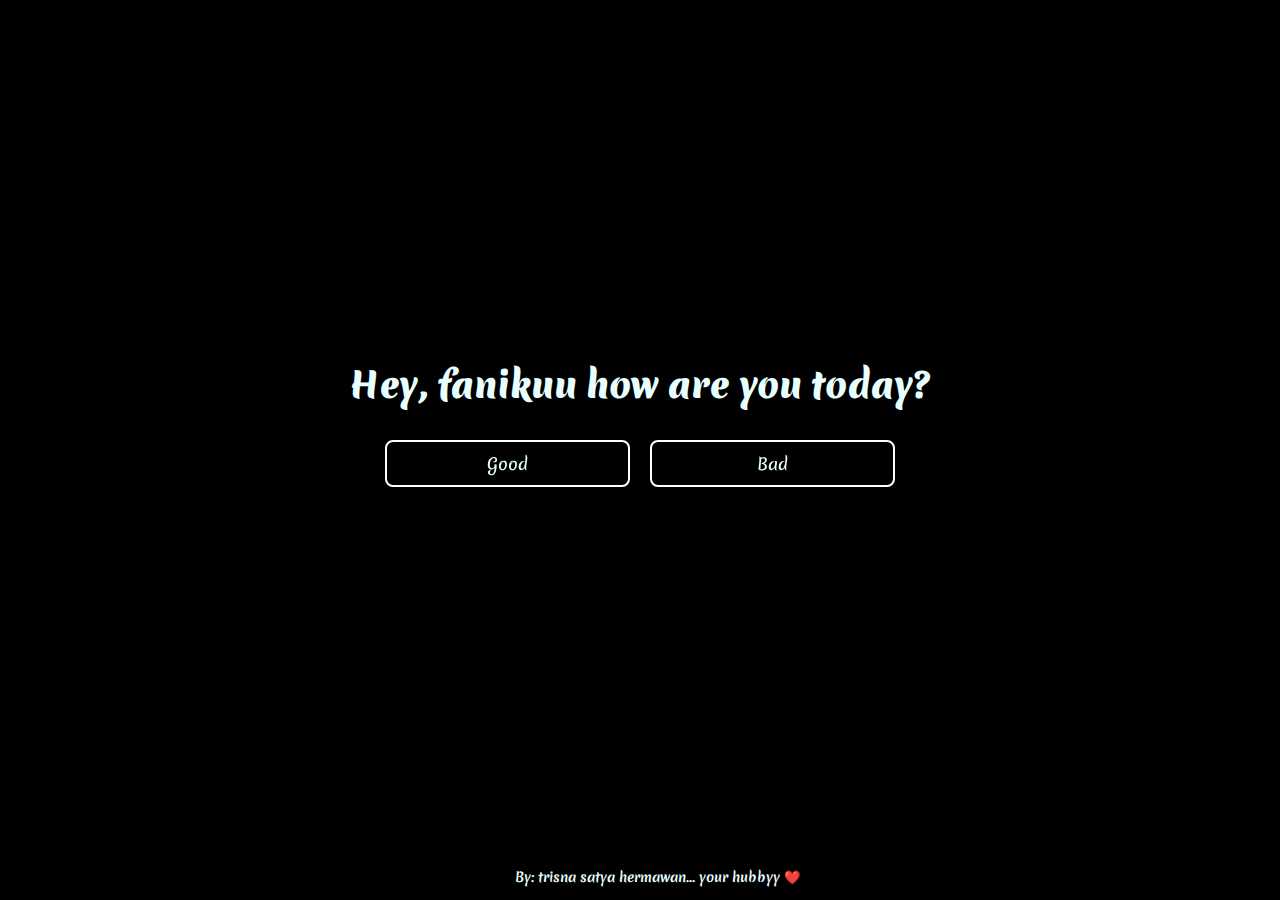
<file: index.html>
<!DOCTYPE html>
<html lang="en">

<head>
    <meta charset="UTF-8">
    <meta name="viewport" content="width=device-width, initial-scale=1.0">
    <title>Buat Fani  <3 </title>
    <link rel="stylesheet" href="styleGlobal.css">
    <link rel="preconnect" href="https://fonts.googleapis.com">
    <link rel="preconnect" href="https://fonts.gstatic.com" crossorigin>
    <link
        href="https://fonts.googleapis.com/css2?family=Merienda:wght@300;400;500;600;700;800;900&family=Poppins:wght@400;600;700;900&display=swap"
        rel="stylesheet">
</head>

<body>

    <div id="question-container">
        <p id="question">Hey, fanikuu how are you today?</p>
        <div class="col-button">
            <button class="button--wayra button" onclick="handleAnswer('good')">Good</button>
            <button class="button--wayra button" onclick="handleAnswer('bad')">Bad</button>
        </div>
    </div>

    <div class="footer">
        <h5>By: trisna satya hermawan... your hubbyy
             ❤️</h5>
    </div>


    <script>
        let currentQuestion = 1;

        function handleAnswer(answer) {
            const questionContainer = document.getElementById("question-container");

            switch (currentQuestion) {
                case 1:
                    if (answer === 'bad') {
                        questionContainer.innerHTML = `
                            <p id="question">Okay it’s fine, Hope your day will be fine!</p>
                        `;
                        break;
                    }
                    questionContainer.innerHTML = `
                        <p id="question">Tired day right?</p>
                        <div class="col-button">
                        <button class="button--wayra button" onclick="handleAnswer('tiredYea')">Yea</button>
                        <button class="button--wayra button" onclick="handleAnswer('tiredNope')">Nope</button>
                        </div>
                    `;
                    break;
                case 2:
                    questionContainer.innerHTML = `
                        <p id="question">But do you know something that makes you happy?</p>
                        <div class="col-button">
                        <button class="button--wayra button" onclick="handleAnswer('whatsIt')">What’s it?</button>
                        <button class="button--wayra button" onclick="handleAnswer('nope')">Nope</button>
                        </div>
                    `;
                    break;
                case 3:
                    questionContainer.innerHTML = `
                        <p id="question">Life is like a Flowers and do you know why?</p>
                        <div class="col-button">
                        <button class="button--wayra button" onclick="handleAnswer('why')">Why?</button>
                        <button class="button--wayra button" onclick="handleAnswer('nope')">Nope</button>
                        <div>
                    `;
                    break;
                case 4:
                    questionContainer.innerHTML = `
                        <p id="question">"Because it grows into something beautiful <br> So too do you become truly beautiful than the flowers it is."</p>
                        <button class="button--wayra button" onclick="handleAnswer('thanks')">Thanks!</button>
                    `;
                    break;
                case 5:
                    questionContainer.innerHTML = `
                        <p id="question">And you want to know how your flower looks? <br> It is so beauty like you ❤️</p>
                        <a href="flowers.html"> <button class="button--wayra button" onclick="handleAnswer('andYouWantTo')">Yes!</button> </a>
                    `;
                    break;
                default:
                    if (answer === 'tiredNope') {
                        questionContainer.innerHTML = `
                            <p id="question">Okay it’s fine, Hope your day will be fine!</p>
                        `;
                        break;
                    } else if (answer === 'tiredYea') {
                        currentQuestion = 1;
                    }
                    break;
            }

            currentQuestion++;
        }
    </script>



</body>

</html>
</file>
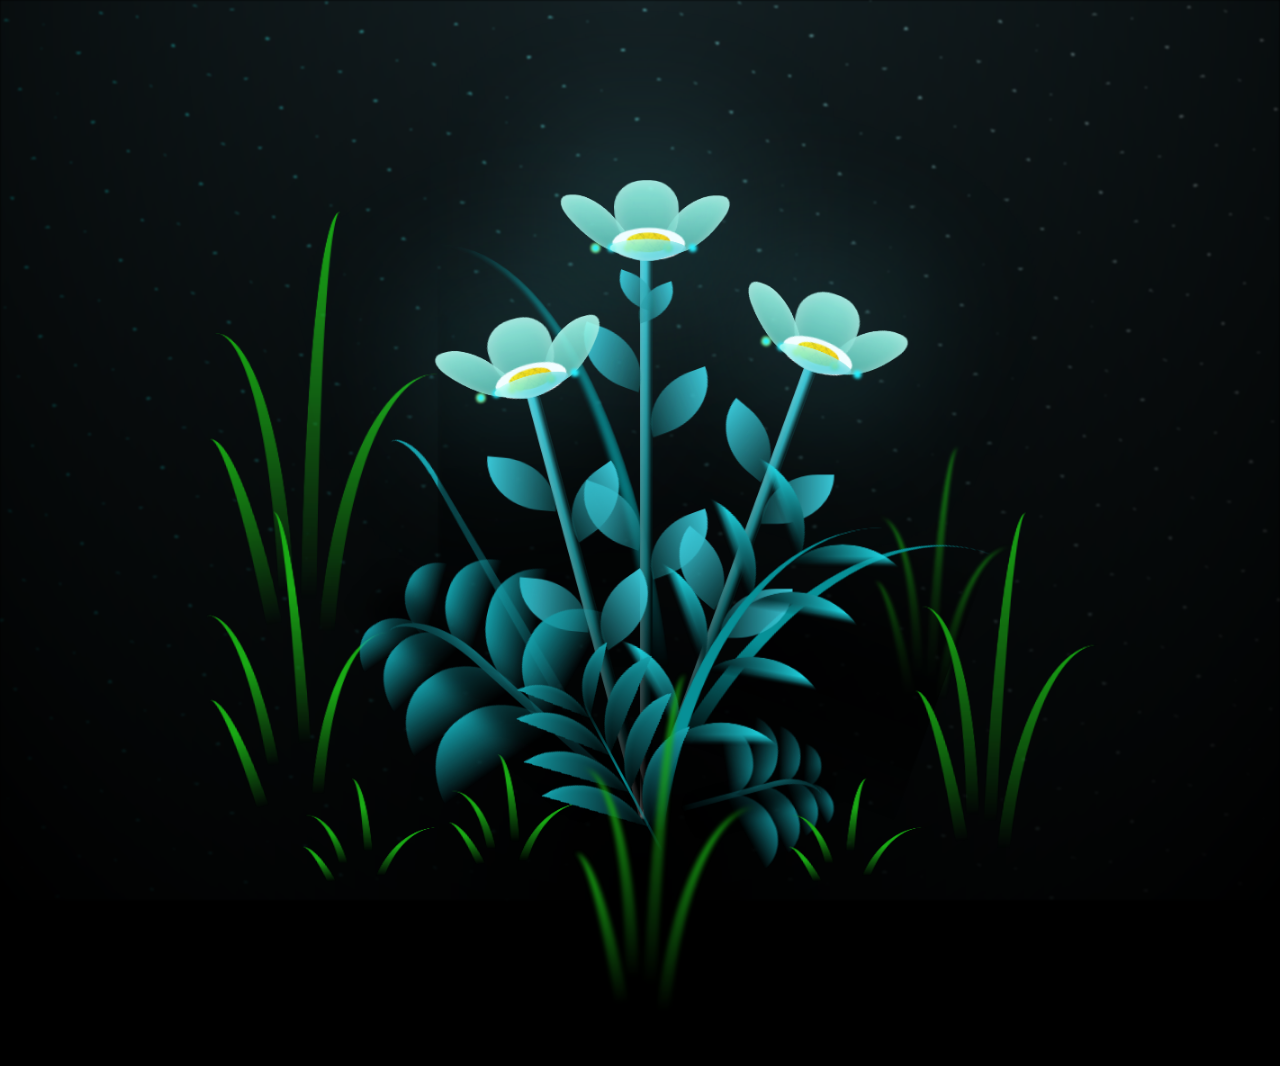
<file: flowers.html>
<html lang="en">

<head>
    <meta charset="UTF-8">
    <meta name="viewport" content="width=device-width, initial-scale=1.0">
    <title>Flowers for you babe!</title>
    <link rel="preconnect" href="https://fonts.googleapis.com">
    <link rel="preconnect" href="https://fonts.gstatic.com" crossorigin>
    <link
        href="https://fonts.googleapis.com/css2?family=Merienda:wght@300;400;500;600;700;800;900&family=Poppins:wght@400;600;700;900&display=swap"
        rel="stylesheet">
    <link rel="stylesheet" href="flowerstyle.css">
</head>

<body class="not-loaded">

    <div class="night"></div>

    <div class="flowers">
        <div class="flower flower--1">
            <div class="flower__leafs flower__leafs--1">
                <div class="flower__leaf flower__leaf--1"></div>
                <div class="flower__leaf flower__leaf--2"></div>
                <div class="flower__leaf flower__leaf--3"></div>
                <div class="flower__leaf flower__leaf--4"></div>
                <div class="flower__white-circle"></div>

                <div class="flower__light flower__light--1"></div>
                <div class="flower__light flower__light--2"></div>
                <div class="flower__light flower__light--3"></div>
                <div class="flower__light flower__light--4"></div>
                <div class="flower__light flower__light--5"></div>
                <div class="flower__light flower__light--6"></div>
                <div class="flower__light flower__light--7"></div>
                <div class="flower__light flower__light--8"></div>

            </div>
            <div class="flower__line">
                <div class="flower__line__leaf flower__line__leaf--1"></div>
                <div class="flower__line__leaf flower__line__leaf--2"></div>
                <div class="flower__line__leaf flower__line__leaf--3"></div>
                <div class="flower__line__leaf flower__line__leaf--4"></div>
                <div class="flower__line__leaf flower__line__leaf--5"></div>
                <div class="flower__line__leaf flower__line__leaf--6"></div>
            </div>
        </div>

        <div class="flower flower--2">
            <div class="flower__leafs flower__leafs--2">
                <div class="flower__leaf flower__leaf--1"></div>
                <div class="flower__leaf flower__leaf--2"></div>
                <div class="flower__leaf flower__leaf--3"></div>
                <div class="flower__leaf flower__leaf--4"></div>
                <div class="flower__white-circle"></div>

                <div class="flower__light flower__light--1"></div>
                <div class="flower__light flower__light--2"></div>
                <div class="flower__light flower__light--3"></div>
                <div class="flower__light flower__light--4"></div>
                <div class="flower__light flower__light--5"></div>
                <div class="flower__light flower__light--6"></div>
                <div class="flower__light flower__light--7"></div>
                <div class="flower__light flower__light--8"></div>

            </div>
            <div class="flower__line">
                <div class="flower__line__leaf flower__line__leaf--1"></div>
                <div class="flower__line__leaf flower__line__leaf--2"></div>
                <div class="flower__line__leaf flower__line__leaf--3"></div>
                <div class="flower__line__leaf flower__line__leaf--4"></div>
            </div>
        </div>

        <div class="flower flower--3">
            <div class="flower__leafs flower__leafs--3">
                <div class="flower__leaf flower__leaf--1"></div>
                <div class="flower__leaf flower__leaf--2"></div>
                <div class="flower__leaf flower__leaf--3"></div>
                <div class="flower__leaf flower__leaf--4"></div>
                <div class="flower__white-circle"></div>

                <div class="flower__light flower__light--1"></div>
                <div class="flower__light flower__light--2"></div>
                <div class="flower__light flower__light--3"></div>
                <div class="flower__light flower__light--4"></div>
                <div class="flower__light flower__light--5"></div>
                <div class="flower__light flower__light--6"></div>
                <div class="flower__light flower__light--7"></div>
                <div class="flower__light flower__light--8"></div>

            </div>
            <div class="flower__line">
                <div class="flower__line__leaf flower__line__leaf--1"></div>
                <div class="flower__line__leaf flower__line__leaf--2"></div>
                <div class="flower__line__leaf flower__line__leaf--3"></div>
                <div class="flower__line__leaf flower__line__leaf--4"></div>
            </div>
        </div>

        <div class="grow-ans" style="--d:1.2s">
            <div class="flower__g-long">
                <div class="flower__g-long__top"></div>
                <div class="flower__g-long__bottom"></div>
            </div>
        </div>

        <div class="growing-grass">
            <div class="flower__grass flower__grass--1">
                <div class="flower__grass--top"></div>
                <div class="flower__grass--bottom"></div>
                <div class="flower__grass__leaf flower__grass__leaf--1"></div>
                <div class="flower__grass__leaf flower__grass__leaf--2"></div>
                <div class="flower__grass__leaf flower__grass__leaf--3"></div>
                <div class="flower__grass__leaf flower__grass__leaf--4"></div>
                <div class="flower__grass__leaf flower__grass__leaf--5"></div>
                <div class="flower__grass__leaf flower__grass__leaf--6"></div>
                <div class="flower__grass__leaf flower__grass__leaf--7"></div>
                <div class="flower__grass__leaf flower__grass__leaf--8"></div>
                <div class="flower__grass__overlay"></div>
            </div>
        </div>

        <div class="growing-grass">
            <div class="flower__grass flower__grass--2">
                <div class="flower__grass--top"></div>
                <div class="flower__grass--bottom"></div>
                <div class="flower__grass__leaf flower__grass__leaf--1"></div>
                <div class="flower__grass__leaf flower__grass__leaf--2"></div>
                <div class="flower__grass__leaf flower__grass__leaf--3"></div>
                <div class="flower__grass__leaf flower__grass__leaf--4"></div>
                <div class="flower__grass__leaf flower__grass__leaf--5"></div>
                <div class="flower__grass__leaf flower__grass__leaf--6"></div>
                <div class="flower__grass__leaf flower__grass__leaf--7"></div>
                <div class="flower__grass__leaf flower__grass__leaf--8"></div>
                <div class="flower__grass__overlay"></div>
            </div>
        </div>

        <div class="grow-ans" style="--d:2.4s">
            <div class="flower__g-right flower__g-right--1">
                <div class="leaf"></div>
            </div>
        </div>

        <div class="grow-ans" style="--d:2.8s">
            <div class="flower__g-right flower__g-right--2">
                <div class="leaf"></div>
            </div>
        </div>

        <div class="grow-ans" style="--d:2.8s">
            <div class="flower__g-front">
                <div class="flower__g-front__leaf-wrapper flower__g-front__leaf-wrapper--1">
                    <div class="flower__g-front__leaf"></div>
                </div>
                <div class="flower__g-front__leaf-wrapper flower__g-front__leaf-wrapper--2">
                    <div class="flower__g-front__leaf"></div>
                </div>
                <div class="flower__g-front__leaf-wrapper flower__g-front__leaf-wrapper--3">
                    <div class="flower__g-front__leaf"></div>
                </div>
                <div class="flower__g-front__leaf-wrapper flower__g-front__leaf-wrapper--4">
                    <div class="flower__g-front__leaf"></div>
                </div>
                <div class="flower__g-front__leaf-wrapper flower__g-front__leaf-wrapper--5">
                    <div class="flower__g-front__leaf"></div>
                </div>
                <div class="flower__g-front__leaf-wrapper flower__g-front__leaf-wrapper--6">
                    <div class="flower__g-front__leaf"></div>
                </div>
                <div class="flower__g-front__leaf-wrapper flower__g-front__leaf-wrapper--7">
                    <div class="flower__g-front__leaf"></div>
                </div>
                <div class="flower__g-front__leaf-wrapper flower__g-front__leaf-wrapper--8">
                    <div class="flower__g-front__leaf"></div>
                </div>
                <div class="flower__g-front__line"></div>
            </div>
        </div>

        <div class="grow-ans" style="--d:3.2s">
            <div class="flower__g-fr">
                <div class="leaf"></div>
                <div class="flower__g-fr__leaf flower__g-fr__leaf--1"></div>
                <div class="flower__g-fr__leaf flower__g-fr__leaf--2"></div>
                <div class="flower__g-fr__leaf flower__g-fr__leaf--3"></div>
                <div class="flower__g-fr__leaf flower__g-fr__leaf--4"></div>
                <div class="flower__g-fr__leaf flower__g-fr__leaf--5"></div>
                <div class="flower__g-fr__leaf flower__g-fr__leaf--6"></div>
                <div class="flower__g-fr__leaf flower__g-fr__leaf--7"></div>
                <div class="flower__g-fr__leaf flower__g-fr__leaf--8"></div>
            </div>
        </div>

        <div class="long-g long-g--0">
            <div class="grow-ans" style="--d:3s">
                <div class="leaf leaf--0"></div>
            </div>
            <div class="grow-ans" style="--d:2.2s">
                <div class="leaf leaf--1"></div>
            </div>
            <div class="grow-ans" style="--d:3.4s">
                <div class="leaf leaf--2"></div>
            </div>
            <div class="grow-ans" style="--d:3.6s">
                <div class="leaf leaf--3"></div>
            </div>
        </div>

        <div class="long-g long-g--1">
            <div class="grow-ans" style="--d:3.6s">
                <div class="leaf leaf--0"></div>
            </div>
            <div class="grow-ans" style="--d:3.8s">
                <div class="leaf leaf--1"></div>
            </div>
            <div class="grow-ans" style="--d:4s">
                <div class="leaf leaf--2"></div>
            </div>
            <div class="grow-ans" style="--d:4.2s">
                <div class="leaf leaf--3"></div>
            </div>
        </div>

        <div class="long-g long-g--2">
            <div class="grow-ans" style="--d:4s">
                <div class="leaf leaf--0"></div>
            </div>
            <div class="grow-ans" style="--d:4.2s">
                <div class="leaf leaf--1"></div>
            </div>
            <div class="grow-ans" style="--d:4.4s">
                <div class="leaf leaf--2"></div>
            </div>
            <div class="grow-ans" style="--d:4.6s">
                <div class="leaf leaf--3"></div>
            </div>
        </div>

        <div class="long-g long-g--3">
            <div class="grow-ans" style="--d:4s">
                <div class="leaf leaf--0"></div>
            </div>
            <div class="grow-ans" style="--d:4.2s">
                <div class="leaf leaf--1"></div>
            </div>
            <div class="grow-ans" style="--d:3s">
                <div class="leaf leaf--2"></div>
            </div>
            <div class="grow-ans" style="--d:3.6s">
                <div class="leaf leaf--3"></div>
            </div>
        </div>

        <div class="long-g long-g--4">
            <div class="grow-ans" style="--d:4s">
                <div class="leaf leaf--0"></div>
            </div>
            <div class="grow-ans" style="--d:4.2s">
                <div class="leaf leaf--1"></div>
            </div>
            <div class="grow-ans" style="--d:3s">
                <div class="leaf leaf--2"></div>
            </div>
            <div class="grow-ans" style="--d:3.6s">
                <div class="leaf leaf--3"></div>
            </div>
        </div>

        <div class="long-g long-g--5">
            <div class="grow-ans" style="--d:4s">
                <div class="leaf leaf--0"></div>
            </div>
            <div class="grow-ans" style="--d:4.2s">
                <div class="leaf leaf--1"></div>
            </div>
            <div class="grow-ans" style="--d:3s">
                <div class="leaf leaf--2"></div>
            </div>
            <div class="grow-ans" style="--d:3.6s">
                <div class="leaf leaf--3"></div>
            </div>
        </div>

        <div class="long-g long-g--6">
            <div class="grow-ans" style="--d:4.2s">
                <div class="leaf leaf--0"></div>
            </div>
            <div class="grow-ans" style="--d:4.4s">
                <div class="leaf leaf--1"></div>
            </div>
            <div class="grow-ans" style="--d:4.6s">
                <div class="leaf leaf--2"></div>
            </div>
            <div class="grow-ans" style="--d:4.8s">
                <div class="leaf leaf--3"></div>
            </div>
        </div>

        <div class="long-g long-g--7">
            <div class="grow-ans" style="--d:3s">
                <div class="leaf leaf--0"></div>
            </div>
            <div class="grow-ans" style="--d:3.2s">
                <div class="leaf leaf--1"></div>
            </div>
            <div class="grow-ans" style="--d:3.5s">
                <div class="leaf leaf--2"></div>
            </div>
            <div class="grow-ans" style="--d:3.6s">
                <div class="leaf leaf--3"></div>
            </div>
        </div>
    </div>

<!--     <div class="handwriting-text">I hope you like it babe ❤️</div> -->



    <script>
        onload = () => {
            const c = setTimeout(() => {
                document.body.classList.remove("not-loaded");
                clearTimeout(c);
            }, 1000);
        };
    </script>

</body>

</html>
</file>
<file: styleGlobal.css>
body {
    font-family: 'Merienda', sans-serif !important;
    background-color: #f8f8f8;
    text-align: center;
    background-color: #000000;
    height: 85vh;
    overflow: hidden;
}

a {
    text-decoration: none; 
    color: inherit; 
    cursor: pointer; 
}

#question-container {
    padding: 20px;
    width: 60%;
    margin: auto;
    border-radius: 10px;
    color: #E8FFFF;
    height: 100%;
    display: flex;
    align-items: center;
    justify-content: center;
    flex-direction: column;
}

#question {
    font-size: 35px;
    font-weight: 900;
    margin-bottom: 20px;
}

button {
    margin: 10px;
    padding: 10px 20px;
    font-size: 16px;
    cursor: pointer;
    border: none;
    border-radius: 5px;
    background-color: #A6F6F1;
    color: black;
    font-family: 'Merienda', sans-serif !important;
    font-weight: 500;
}

@media screen and (max-width: 999px) {

.col-button {
    display: flex;
    justify-content: center;
}

}

.button {
	float: left;
	min-width: 150px;
	max-width: 250px;
	display: block;
	/* margin: 1em;
	padding: 1em 2em; */
	border: none;
	background: none;
	color: inherit;
	/* vertical-align: middle; */
	position: relative;
	z-index: 1;
	-webkit-backface-visibility: hidden;
	-moz-osx-font-smoothing: grayscale;
}
.button:focus {
	outline: none;
}

.button--wayra {
    border-radius: 8px 8px 8px 8px;
    -webkit-border-radius: 8px 8px 8px 8px;
    -moz-border-radius: 8px 8px 8px 8px;
    border: 2px solid #ffffff;
	overflow: hidden;
	width: 245px;
	-webkit-transition: border-color 0.3s, color 0.3s;
	transition: border-color 0.3s, color 0.3s;
	-webkit-transition-timing-function: cubic-bezier(0.2, 1, 0.3, 1);
	transition-timing-function: cubic-bezier(0.2, 1, 0.3, 1);
}
.button--wayra::before {
	content: '';
	position: absolute;
	top: 0;
	left: 0;
	width: 150%;
	height: 100%;
	background: #37474f;
	z-index: -1;
	-webkit-transform: rotate3d(0, 0, 1, -45deg) translate3d(0, -3em, 0);
	transform: rotate3d(0, 0, 1, -45deg) translate3d(0, -3em, 0);
	-webkit-transform-origin: 0% 100%;
	transform-origin: 0% 100%;
	-webkit-transition: -webkit-transform 0.3s, opacity 0.3s, background-color 0.3s;
	transition: transform 0.3s, opacity 0.3s, background-color 0.3s;
}
.button--wayra:hover {
	color: #000000;
	border-color: #A6F6F1;
}
.button--wayra.button--inverted:hover {
	color: #A6F6F1;
	border-color: #fff;
}
.button--wayra:hover::before {
	opacity: 1;
	background-color: #A6F6F1;
	-webkit-transform: rotate3d(0, 0, 1, 0deg);
	transform: rotate3d(0, 0, 1, 0deg);
	-webkit-transition-timing-function: cubic-bezier(0.2, 1, 0.3, 1);
	transition-timing-function: cubic-bezier(0.2, 1, 0.3, 1);
}
.button--wayra.button--inverted:hover::before {
	background-color: #fff;
}

.footer {
    width: 100%;
    position: absolute;
    bottom: 0;
    margin: auto;
    padding: 10px;

}

.footer h5 {
    color: #E8FFFF;
    margin: 0px;
    padding: 3px;
}
</file>
<file: flowerstyle.css>
*, *::after, *::before {
    padding: 0;
    margin: 0;
    box-sizing: border-box;
}
:root {
    --dark-color: #000;
}
body {
    display: flex;
    align-items: flex-end;
    justify-content: center;
    min-height: 100vh;
    background-color: var(--dark-color);
    overflow: hidden;
    perspective: 1000px;
}
.night {
    position: fixed;
    left: 50%;
    top: 0;
    transform: translateX(-50%);
    width: 100%;
    height: 100%;
    filter: blur(0.1vmin);
    background-image: radial-gradient(ellipse at top, transparent 0%, var(--dark-color)), radial-gradient(ellipse at bottom, var(--dark-color), rgba(145, 233, 255, 0.2)), repeating-linear-gradient(220deg, #000 0px, #000 19px, transparent 19px, transparent 22px), repeating-linear-gradient(189deg, #000 0px, #000 19px, transparent 19px, transparent 22px), repeating-linear-gradient(148deg, #000 0px, #000 19px, transparent 19px, transparent 22px), linear-gradient(90deg, #00fffa, #f0f0f0);
}
.flowers {
    position: relative;
    transform: scale(0.9);
}
.flower {
    position: absolute;
    bottom: 10vmin;
    transform-origin: bottom center;
    z-index: 10;
    --fl-speed: 0.8s;
}
.flower--1 {
    animation: moving-flower-1 4s linear infinite;
}
.flower--1 .flower__line {
    height: 70vmin;
    animation-delay: 0.3s;
}
.flower--1 .flower__line__leaf--1 {
    animation: blooming-leaf-right var(--fl-speed) 1.6s backwards;
}
.flower--1 .flower__line__leaf--2 {
    animation: blooming-leaf-right var(--fl-speed) 1.4s backwards;
}
.flower--1 .flower__line__leaf--3 {
    animation: blooming-leaf-left var(--fl-speed) 1.2s backwards;
}
.flower--1 .flower__line__leaf--4 {
    animation: blooming-leaf-left var(--fl-speed) 1s backwards;
}
.flower--1 .flower__line__leaf--5 {
    animation: blooming-leaf-right var(--fl-speed) 1.8s backwards;
}
.flower--1 .flower__line__leaf--6 {
    animation: blooming-leaf-left var(--fl-speed) 2s backwards;
}
.flower--2 {
    left: 50%;
    transform: rotate(20deg);
    animation: moving-flower-2 4s linear infinite;
}
.flower--2 .flower__line {
    height: 60vmin;
    animation-delay: 0.6s;
}
.flower--2 .flower__line__leaf--1 {
    animation: blooming-leaf-right var(--fl-speed) 1.9s backwards;
}
.flower--2 .flower__line__leaf--2 {
    animation: blooming-leaf-right var(--fl-speed) 1.7s backwards;
}
.flower--2 .flower__line__leaf--3 {
    animation: blooming-leaf-left var(--fl-speed) 1.5s backwards;
}
.flower--2 .flower__line__leaf--4 {
    animation: blooming-leaf-left var(--fl-speed) 1.3s backwards;
}
.flower--3 {
    left: 50%;
    transform: rotate(-15deg);
    animation: moving-flower-3 4s linear infinite;
}
.flower--3 .flower__line {
    animation-delay: 0.9s;
}
.flower--3 .flower__line__leaf--1 {
    animation: blooming-leaf-right var(--fl-speed) 2.5s backwards;
}
.flower--3 .flower__line__leaf--2 {
    animation: blooming-leaf-right var(--fl-speed) 2.3s backwards;
}
.flower--3 .flower__line__leaf--3 {
    animation: blooming-leaf-left var(--fl-speed) 2.1s backwards;
}
.flower--3 .flower__line__leaf--4 {
    animation: blooming-leaf-left var(--fl-speed) 1.9s backwards;
}
.flower__leafs {
    position: relative;
    animation: blooming-flower 2s backwards;
}
.flower__leafs--1 {
    animation-delay: 1.1s;
}
.flower__leafs--2 {
    animation-delay: 1.4s;
}
.flower__leafs--3 {
    animation-delay: 1.7s;
}
.flower__leafs::after {
    content: "";
    position: absolute;
    left: 0;
    top: 0;
    transform: translate(-50%, -100%);
    width: 8vmin;
    height: 8vmin;
    background-color: #6bf0ff;
    filter: blur(10vmin);
}
.flower__leaf {
    position: absolute;
    bottom: 0;
    left: 50%;
    width: 8vmin;
    height: 11vmin;
    border-radius: 51% 49% 47% 53% / 44% 45% 55% 69%;
    background-color: #a7ffee;
    background-image: linear-gradient(to top, #54b8aa, #a7ffee);
    transform-origin: bottom center;
    opacity: 0.9;
    box-shadow: inset 0 0 2vmin rgba(255, 255, 255, 0.5);
}
.flower__leaf--1 {
    transform: translate(-10%, 1%) rotateY(40deg) rotateX(-50deg);
}
.flower__leaf--2 {
    transform: translate(-50%, -4%) rotateX(40deg);
}
.flower__leaf--3 {
    transform: translate(-90%, 0%) rotateY(45deg) rotateX(50deg);
}
.flower__leaf--4 {
    width: 8vmin;
    height: 8vmin;
    transform-origin: bottom left;
    border-radius: 4vmin 10vmin 4vmin 4vmin;
    transform: translate(0%, 18%) rotateX(70deg) rotate(-43deg);
    background-image: linear-gradient(to top, #39c6d6, #a7ffee);
    z-index: 1;
    opacity: 0.8;
}
.flower__white-circle {
    position: absolute;
    left: -3.5vmin;
    top: -3vmin;
    width: 9vmin;
    height: 4vmin;
    border-radius: 50%;
    background-color: #fff;
}
.flower__white-circle::after {
    content: "";
    position: absolute;
    left: 50%;
    top: 45%;
    transform: translate(-50%, -50%);
    width: 60%;
    height: 60%;
    border-radius: inherit;
    background-image: repeating-linear-gradient(135deg, rgba(0, 0, 0, 0.03) 0px, rgba(0, 0, 0, 0.03) 1px, transparent 1px, transparent 12px), repeating-linear-gradient(45deg, rgba(0, 0, 0, 0.03) 0px, rgba(0, 0, 0, 0.03) 1px, transparent 1px, transparent 12px), repeating-linear-gradient(67.5deg, rgba(0, 0, 0, 0.03) 0px, rgba(0, 0, 0, 0.03) 1px, transparent 1px, transparent 12px), repeating-linear-gradient(135deg, rgba(0, 0, 0, 0.03) 0px, rgba(0, 0, 0, 0.03) 1px, transparent 1px, transparent 12px), repeating-linear-gradient(45deg, rgba(0, 0, 0, 0.03) 0px, rgba(0, 0, 0, 0.03) 1px, transparent 1px, transparent 12px), repeating-linear-gradient(112.5deg, rgba(0, 0, 0, 0.03) 0px, rgba(0, 0, 0, 0.03) 1px, transparent 1px, transparent 12px), repeating-linear-gradient(112.5deg, rgba(0, 0, 0, 0.03) 0px, rgba(0, 0, 0, 0.03) 1px, transparent 1px, transparent 12px), repeating-linear-gradient(45deg, rgba(0, 0, 0, 0.03) 0px, rgba(0, 0, 0, 0.03) 1px, transparent 1px, transparent 12px), repeating-linear-gradient(22.5deg, rgba(0, 0, 0, 0.03) 0px, rgba(0, 0, 0, 0.03) 1px, transparent 1px, transparent 12px), repeating-linear-gradient(45deg, rgba(0, 0, 0, 0.03) 0px, rgba(0, 0, 0, 0.03) 1px, transparent 1px, transparent 12px), repeating-linear-gradient(22.5deg, rgba(0, 0, 0, 0.03) 0px, rgba(0, 0, 0, 0.03) 1px, transparent 1px, transparent 12px), repeating-linear-gradient(135deg, rgba(0, 0, 0, 0.03) 0px, rgba(0, 0, 0, 0.03) 1px, transparent 1px, transparent 12px), repeating-linear-gradient(157.5deg, rgba(0, 0, 0, 0.03) 0px, rgba(0, 0, 0, 0.03) 1px, transparent 1px, transparent 12px), repeating-linear-gradient(67.5deg, rgba(0, 0, 0, 0.03) 0px, rgba(0, 0, 0, 0.03) 1px, transparent 1px, transparent 12px), repeating-linear-gradient(67.5deg, rgba(0, 0, 0, 0.03) 0px, rgba(0, 0, 0, 0.03) 1px, transparent 1px, transparent 12px), linear-gradient(90deg, #ffeb12, #ffce00);
}
.flower__line {
    height: 55vmin;
    width: 1.5vmin;
    background-image: linear-gradient(to left, #000, transparent, rgba(255, 255, 255, 0.2)), linear-gradient(to top, transparent 10%, #14757a, #39c6d6);
    box-shadow: inset 0 0 2px rgba(0, 0, 0, 0.5);
    animation: grow-flower-tree 4s backwards;
}
.flower__line__leaf {
    --w: 7vmin;
    --h: calc(var(--w) + 2vmin);
    position: absolute;
    top: 20%;
    left: 90%;
    width: var(--w);
    height: var(--h);
    border-top-right-radius: var(--h);
    border-bottom-left-radius: var(--h);
    background-image: linear-gradient(to top, rgba(20, 117, 122, 0.4), #39c6d6);
}
.flower__line__leaf--1 {
    transform: rotate(70deg) rotateY(30deg);
}
.flower__line__leaf--2 {
    top: 45%;
    transform: rotate(70deg) rotateY(30deg);
}
.flower__line__leaf--3, .flower__line__leaf--4, .flower__line__leaf--6 {
    border-top-right-radius: 0;
    border-bottom-left-radius: 0;
    border-top-left-radius: var(--h);
    border-bottom-right-radius: var(--h);
    left: -460%;
    top: 12%;
    transform: rotate(-70deg) rotateY(30deg);
}
.flower__line__leaf--4 {
    top: 40%;
}
.flower__line__leaf--5 {
    top: 0;
    transform-origin: left;
    transform: rotate(70deg) rotateY(30deg) scale(0.6);
}
.flower__line__leaf--6 {
    top: -2%;
    left: -450%;
    transform-origin: right;
    transform: rotate(-70deg) rotateY(30deg) scale(0.6);
}
.flower__light {
    position: absolute;
    bottom: 0vmin;
    width: 1vmin;
    height: 1vmin;
    background-color: #fffb00;
    border-radius: 50%;
    filter: blur(0.2vmin);
    animation: light-ans 4s linear infinite backwards;
}
.flower__light:nth-child(odd) {
    background-color: #23f0ff;
}
.flower__light--1 {
    left: -2vmin;
    animation-delay: 1s;
}
.flower__light--2 {
    left: 3vmin;
    animation-delay: 0.5s;
}
.flower__light--3 {
    left: -6vmin;
    animation-delay: 0.3s;
}
.flower__light--4 {
    left: 6vmin;
    animation-delay: 0.9s;
}
.flower__light--5 {
    left: -1vmin;
    animation-delay: 1.5s;
}
.flower__light--6 {
    left: -4vmin;
    animation-delay: 3s;
}
.flower__light--7 {
    left: 3vmin;
    animation-delay: 2s;
}
.flower__light--8 {
    left: -6vmin;
    animation-delay: 3.5s;
}
.flower__grass {
    --c: #159faa;
    --line-w: 1.5vmin;
    position: absolute;
    bottom: 12vmin;
    left: -7vmin;
    display: flex;
    flex-direction: column;
    align-items: flex-end;
    z-index: 20;
    transform-origin: bottom center;
    transform: rotate(-48deg) rotateY(40deg);
}
.flower__grass--1 {
    animation: moving-grass 2s linear infinite;
}
.flower__grass--2 {
    left: 2vmin;
    bottom: 10vmin;
    transform: scale(0.5) rotate(75deg) rotateX(10deg) rotateY(-200deg);
    opacity: 0.8;
    z-index: 0;
    animation: moving-grass--2 1.5s linear infinite;
}
.flower__grass--top {
    width: 7vmin;
    height: 10vmin;
    border-top-right-radius: 100%;
    border-right: var(--line-w) solid var(--c);
    transform-origin: bottom center;
    transform: rotate(-2deg);
}
.flower__grass--bottom {
    margin-top: -2px;
    width: var(--line-w);
    height: 25vmin;
    background-image: linear-gradient(to top, transparent, var(--c));
}
.flower__grass__leaf {
    --size: 10vmin;
    position: absolute;
    width: calc(var(--size) * 2.1);
    height: var(--size);
    border-top-left-radius: var(--size);
    border-top-right-radius: var(--size);
    background-image: linear-gradient(to top, transparent, transparent 30%, var(--c));
    z-index: 100;
}
.flower__grass__leaf--1 {
    top: -6%;
    left: 30%;
    --size: 6vmin;
    transform: rotate(-20deg);
    animation: growing-grass-ans--1 2s 2.6s backwards;
}
@keyframes growing-grass-ans--1 {
    0% {
        transform-origin: bottom left;
        transform: rotate(-20deg) scale(0);
}
}
.flower__grass__leaf--2 {
    top: -5%;
    left: -110%;
    --size: 6vmin;
    transform: rotate(10deg);
    animation: growing-grass-ans--2 2s 2.4s linear backwards;
}
@keyframes growing-grass-ans--2 {
    0% {
        transform-origin: bottom right;
        transform: rotate(10deg) scale(0);
}
}
.flower__grass__leaf--3 {
    top: 5%;
    left: 60%;
    --size: 8vmin;
    transform: rotate(-18deg) rotateX(-20deg);
    animation: growing-grass-ans--3 2s 2.2s linear backwards;
}
@keyframes growing-grass-ans--3 {
    0% {
        transform-origin: bottom left;
        transform: rotate(-18deg) rotateX(-20deg) scale(0);
}
}
.flower__grass__leaf--4 {
    top: 6%;
    left: -135%;
    --size: 8vmin;
    transform: rotate(2deg);
    animation: growing-grass-ans--4 2s 2s linear backwards;
}
@keyframes growing-grass-ans--4 {
    0% {
        transform-origin: bottom right;
        transform: rotate(2deg) scale(0);
}
}
.flower__grass__leaf--5 {
    top: 20%;
    left: 60%;
    --size: 10vmin;
    transform: rotate(-24deg) rotateX(-20deg);
    animation: growing-grass-ans--5 2s 1.8s linear backwards;
}
@keyframes growing-grass-ans--5 {
    0% {
        transform-origin: bottom left;
        transform: rotate(-24deg) rotateX(-20deg) scale(0);
}
}
.flower__grass__leaf--6 {
    top: 22%;
    left: -180%;
    --size: 10vmin;
    transform: rotate(10deg);
    animation: growing-grass-ans--6 2s 1.6s linear backwards;
}
@keyframes growing-grass-ans--6 {
    0% {
        transform-origin: bottom right;
        transform: rotate(10deg) scale(0);
}
}
.flower__grass__leaf--7 {
    top: 39%;
    left: 70%;
    --size: 10vmin;
    transform: rotate(-10deg);
    animation: growing-grass-ans--7 2s 1.4s linear backwards;
}
@keyframes growing-grass-ans--7 {
    0% {
        transform-origin: bottom left;
        transform: rotate(-10deg) scale(0);
}
}
.flower__grass__leaf--8 {
    top: 40%;
    left: -215%;
    --size: 11vmin;
    transform: rotate(10deg);
    animation: growing-grass-ans--8 2s 1.2s linear backwards;
}
@keyframes growing-grass-ans--8 {
    0% {
        transform-origin: bottom right;
        transform: rotate(10deg) scale(0);
}
}
.flower__grass__overlay {
    position: absolute;
    top: -10%;
    right: 0%;
    width: 100%;
    height: 100%;
    background-color: rgba(0, 0, 0, 0.6);
    filter: blur(1.5vmin);
    z-index: 100;
}
.flower__g-long {
    --w: 2vmin;
    --h: 6vmin;
    --c: #159faa;
    position: absolute;
    bottom: 10vmin;
    left: -3vmin;
    transform-origin: bottom center;
    transform: rotate(-30deg) rotateY(-20deg);
    display: flex;
    flex-direction: column;
    align-items: flex-end;
    animation: flower-g-long-ans 3s linear infinite;
}
@keyframes flower-g-long-ans {
    0%, 100% {
        transform: rotate(-30deg) rotateY(-20deg);
}
    50% {
        transform: rotate(-32deg) rotateY(-20deg);
}
}
.flower__g-long__top {
    top: calc(var(--h) * -1);
    width: calc(var(--w) + 1vmin);
    height: var(--h);
    border-top-right-radius: 100%;
    border-right: 0.7vmin solid var(--c);
    transform: translate(-0.7vmin, 1vmin);
}
.flower__g-long__bottom {
    width: var(--w);
    height: 50vmin;
    transform-origin: bottom center;
    background-image: linear-gradient(to top, transparent 30%, var(--c));
    box-shadow: inset 0 0 2px rgba(0, 0, 0, 0.5);
    clip-path: polygon(35% 0, 65% 1%, 100% 100%, 0% 100%);
}
.flower__g-right {
    position: absolute;
    bottom: 6vmin;
    left: -2vmin;
    transform-origin: bottom left;
    transform: rotate(20deg);
}
.flower__g-right .leaf {
    width: 30vmin;
    height: 50vmin;
    border-top-left-radius: 100%;
    border-left: 2vmin solid #079097;
    background-image: linear-gradient(to bottom, transparent, var(--dark-color) 60%);
    -webkit-mask-image: linear-gradient(to top, transparent 30%, #079097 60%);
}
.flower__g-right--1 {
    animation: flower-g-right-ans 2.5s linear infinite;
}
.flower__g-right--2 {
    left: 5vmin;
    transform: rotateY(-180deg);
    animation: flower-g-right-ans--2 3s linear infinite;
}
.flower__g-right--2 .leaf {
    height: 75vmin;
    filter: blur(0.3vmin);
    opacity: 0.8;
}
@keyframes flower-g-right-ans {
    0%, 100% {
        transform: rotate(20deg);
}
    50% {
        transform: rotate(24deg) rotateX(-20deg);
}
}
@keyframes flower-g-right-ans--2 {
    0%, 100% {
        transform: rotateY(-180deg) rotate(0deg) rotateX(-20deg);
}
    50% {
        transform: rotateY(-180deg) rotate(6deg) rotateX(-20deg);
}
}
.flower__g-front {
    position: absolute;
    bottom: 6vmin;
    left: 2.5vmin;
    z-index: 100;
    transform-origin: bottom center;
    transform: rotate(-28deg) rotateY(30deg) scale(1.04);
    animation: flower__g-front-ans 2s linear infinite;
}
@keyframes flower__g-front-ans {
    0%, 100% {
        transform: rotate(-28deg) rotateY(30deg) scale(1.04);
}
    50% {
        transform: rotate(-35deg) rotateY(40deg) scale(1.04);
}
}
.flower__g-front__line {
    width: 0.3vmin;
    height: 20vmin;
    background-image: linear-gradient(to top, transparent, #079097, transparent 100%);
    position: relative;
}
.flower__g-front__leaf-wrapper {
    position: absolute;
    top: 0;
    left: 0;
    transform-origin: bottom left;
    transform: rotate(10deg);
}
.flower__g-front__leaf-wrapper:nth-child(even) {
    left: 0vmin;
    transform: rotateY(-180deg) rotate(5deg);
    animation: flower__g-front__leaf-left-ans 1s ease-in backwards;
}
.flower__g-front__leaf-wrapper:nth-child(odd) {
    animation: flower__g-front__leaf-ans 1s ease-in backwards;
}
.flower__g-front__leaf-wrapper--1 {
    top: -8vmin;
    transform: scale(0.7);
    animation: flower__g-front__leaf-ans 1s 5.5s ease-in backwards !important;
}
.flower__g-front__leaf-wrapper--2 {
    top: -8vmin;
    transform: rotateY(-180deg) scale(0.7) !important;
    animation: flower__g-front__leaf-left-ans-2 1s 4.6s ease-in backwards !important;
}
.flower__g-front__leaf-wrapper--3 {
    top: -3vmin;
    animation: flower__g-front__leaf-ans 1s 4.6s ease-in backwards;
}
.flower__g-front__leaf-wrapper--4 {
    top: -3vmin;
    transform: rotateY(-180deg) scale(0.9) !important;
    animation: flower__g-front__leaf-left-ans-2 1s 4.6s ease-in backwards !important;
}
@keyframes flower__g-front__leaf-left-ans-2 {
    0% {
        transform: rotateY(-180deg) scale(0);
}
}
.flower__g-front__leaf-wrapper--5, .flower__g-front__leaf-wrapper--6 {
    top: 2vmin;
}
.flower__g-front__leaf-wrapper--7, .flower__g-front__leaf-wrapper--8 {
    top: 6.5vmin;
}
.flower__g-front__leaf-wrapper--2 {
    animation-delay: 5.2s !important;
}
.flower__g-front__leaf-wrapper--3 {
    animation-delay: 4.9s !important;
}
.flower__g-front__leaf-wrapper--5 {
    animation-delay: 4.3s !important;
}
.flower__g-front__leaf-wrapper--6 {
    animation-delay: 4.1s !important;
}
.flower__g-front__leaf-wrapper--7 {
    animation-delay: 3.8s !important;
}
.flower__g-front__leaf-wrapper--8 {
    animation-delay: 3.5s !important;
}
@keyframes flower__g-front__leaf-ans {
    0% {
        transform: rotate(10deg) scale(0);
}
}
@keyframes flower__g-front__leaf-left-ans {
    0% {
        transform: rotateY(-180deg) rotate(5deg) scale(0);
}
}
.flower__g-front__leaf {
    width: 10vmin;
    height: 10vmin;
    border-radius: 100% 0% 0% 100% / 100% 100% 0% 0%;
    box-shadow: inset 0 2px 1vmin rgba(44, 238, 252, 0.2);
    background-image: linear-gradient(to bottom left, transparent, var(--dark-color)), linear-gradient(to bottom right, #159faa 50%, transparent 50%, transparent);
    -webkit-mask-image: linear-gradient(to bottom right, #159faa 50%, transparent 50%, transparent);
    mask-image: linear-gradient(to bottom right, #159faa 50%, transparent 50%, transparent);
}
.flower__g-fr {
    position: absolute;
    bottom: -4vmin;
    left: vmin;
    transform-origin: bottom left;
    z-index: 10;
    animation: flower__g-fr-ans 2s linear infinite;
}
@keyframes flower__g-fr-ans {
    0%, 100% {
        transform: rotate(2deg);
}
    50% {
        transform: rotate(4deg);
}
}
.flower__g-fr .leaf {
    width: 30vmin;
    height: 50vmin;
    border-top-left-radius: 100%;
    border-left: 2vmin solid #079097;
    -webkit-mask-image: linear-gradient(to top, transparent 25%, #079097 50%);
    position: relative;
    z-index: 1;
}
.flower__g-fr__leaf {
    position: absolute;
    top: 0;
    left: 0;
    width: 10vmin;
    height: 10vmin;
    border-radius: 100% 0% 0% 100% / 100% 100% 0% 0%;
    box-shadow: inset 0 2px 1vmin rgba(44, 238, 252, 0.2);
    background-image: linear-gradient(to bottom left, transparent, var(--dark-color) 98%), linear-gradient(to bottom right, #23f0ff 45%, transparent 50%, transparent);
    -webkit-mask-image: linear-gradient(135deg, #159faa 40%, transparent 50%, transparent);
}
.flower__g-fr__leaf--1 {
    left: 20vmin;
    transform: rotate(45deg);
    animation: flower__g-fr-leaft-ans-1 0.5s 5.2s linear backwards;
}
@keyframes flower__g-fr-leaft-ans-1 {
    0% {
        transform-origin: left;
        transform: rotate(45deg) scale(0);
}
}
.flower__g-fr__leaf--2 {
    left: 12vmin;
    top: -7vmin;
    transform: rotate(25deg) rotateY(-180deg);
    animation: flower__g-fr-leaft-ans-6 0.5s 5s linear backwards;
}
.flower__g-fr__leaf--3 {
    left: 15vmin;
    top: 6vmin;
    transform: rotate(55deg);
    animation: flower__g-fr-leaft-ans-5 0.5s 4.8s linear backwards;
}
.flower__g-fr__leaf--4 {
    left: 6vmin;
    top: -2vmin;
    transform: rotate(25deg) rotateY(-180deg);
    animation: flower__g-fr-leaft-ans-6 0.5s 4.6s linear backwards;
}
.flower__g-fr__leaf--5 {
    left: 10vmin;
    top: 14vmin;
    transform: rotate(55deg);
    animation: flower__g-fr-leaft-ans-5 0.5s 4.4s linear backwards;
}
@keyframes flower__g-fr-leaft-ans-5 {
    0% {
        transform-origin: left;
        transform: rotate(55deg) scale(0);
}
}
.flower__g-fr__leaf--6 {
    left: 0vmin;
    top: 6vmin;
    transform: rotate(25deg) rotateY(-180deg);
    animation: flower__g-fr-leaft-ans-6 0.5s 4.2s linear backwards;
}
@keyframes flower__g-fr-leaft-ans-6 {
    0% {
        transform-origin: right;
        transform: rotate(25deg) rotateY(-180deg) scale(0);
}
}
.flower__g-fr__leaf--7 {
    left: 5vmin;
    top: 22vmin;
    transform: rotate(45deg);
    animation: flower__g-fr-leaft-ans-7 0.5s 4s linear backwards;
}
@keyframes flower__g-fr-leaft-ans-7 {
    0% {
        transform-origin: left;
        transform: rotate(45deg) scale(0);
}
}
.flower__g-fr__leaf--8 {
    left: -4vmin;
    top: 15vmin;
    transform: rotate(15deg) rotateY(-180deg);
    animation: flower__g-fr-leaft-ans-8 0.5s 3.8s linear backwards;
}
@keyframes flower__g-fr-leaft-ans-8 {
    0% {
        transform-origin: right;
        transform: rotate(15deg) rotateY(-180deg) scale(0);
}
}
.long-g {
    position: absolute;
    bottom: 25vmin;
    left: -42vmin;
    transform-origin: bottom left;
}
.long-g--1 {
    bottom: 0vmin;
    transform: scale(0.8) rotate(-5deg);
}
.long-g--1 .leaf {
    -webkit-mask-image: linear-gradient(to top, transparent 40%, #079097 80%) !important;
}
.long-g--1 .leaf--1 {
    --w: 5vmin;
    --h: 60vmin;
    left: -2vmin;
    transform: rotate(3deg) rotateY(-180deg);
}
.long-g--2, .long-g--3 {
    bottom: -3vmin;
    left: -35vmin;
    transform-origin: center;
    transform: scale(0.6) rotateX(60deg);
}
.long-g--2 .leaf, .long-g--3 .leaf {
    -webkit-mask-image: linear-gradient(to top, transparent 50%, #079097 80%) !important;
}
.long-g--2 .leaf--1, .long-g--3 .leaf--1 {
    left: -1vmin;
    transform: rotateY(-180deg);
}
.long-g--3 {
    left: -17vmin;
    bottom: 0vmin;
}
.long-g--3 .leaf {
    -webkit-mask-image: linear-gradient(to top, transparent 40%, #079097 80%) !important;
}
.long-g--4 {
    left: 25vmin;
    bottom: -3vmin;
    transform-origin: center;
    transform: scale(0.6) rotateX(60deg);
}
.long-g--4 .leaf {
    -webkit-mask-image: linear-gradient(to top, transparent 50%, #079097 80%) !important;
}
.long-g--5 {
    left: 42vmin;
    bottom: 0vmin;
    transform: scale(0.8) rotate(2deg);
}
.long-g--6 {
    left: 0vmin;
    bottom: -20vmin;
    z-index: 100;
    filter: blur(0.3vmin);
    transform: scale(0.8) rotate(2deg);
}
.long-g--7 {
    left: 35vmin;
    bottom: 20vmin;
    z-index: -1;
    filter: blur(0.3vmin);
    transform: scale(0.6) rotate(2deg);
    opacity: 0.7;
}
.long-g .leaf {
    --w: 15vmin;
    --h: 40vmin;
    --c: #1aaa15;
    position: absolute;
    bottom: 0;
    width: var(--w);
    height: var(--h);
    border-top-left-radius: 100%;
    border-left: 2vmin solid var(--c);
    -webkit-mask-image: linear-gradient(to top, transparent 20%, var(--dark-color));
    transform-origin: bottom center;
}
.long-g .leaf--0 {
    left: 2vmin;
    animation: leaf-ans-1 4s linear infinite;
}
.long-g .leaf--1 {
    --w: 5vmin;
    --h: 60vmin;
    animation: leaf-ans-1 4s linear infinite;
}
.long-g .leaf--2 {
    --w: 10vmin;
    --h: 40vmin;
    left: -0.5vmin;
    bottom: 5vmin;
    transform-origin: bottom left;
    transform: rotateY(-180deg);
    animation: leaf-ans-2 3s linear infinite;
}
.long-g .leaf--3 {
    --w: 5vmin;
    --h: 30vmin;
    left: -1vmin;
    bottom: 3.2vmin;
    transform-origin: bottom left;
    transform: rotate(-10deg) rotateY(-180deg);
    animation: leaf-ans-3 3s linear infinite;
}
@keyframes leaf-ans-1 {
    0%, 100% {
        transform: rotate(-5deg) scale(1);
}
    50% {
        transform: rotate(5deg) scale(1.1);
}
}
@keyframes leaf-ans-2 {
    0%, 100% {
        transform: rotateY(-180deg) rotate(5deg);
}
    50% {
        transform: rotateY(-180deg) rotate(0deg) scale(1.1);
}
}
@keyframes leaf-ans-3 {
    0%, 100% {
        transform: rotate(-10deg) rotateY(-180deg);
}
    50% {
        transform: rotate(-20deg) rotateY(-180deg);
}
}
.grow-ans {
    animation: grow-ans 2s var(--d) backwards;
}
@keyframes grow-ans {
    0% {
        transform: scale(0);
        opacity: 0;
}
}
@keyframes light-ans {
    0% {
        opacity: 0;
        transform: translateY(0vmin);
}
    25% {
        opacity: 1;
        transform: translateY(-5vmin) translateX(-2vmin);
}
    50% {
        opacity: 1;
        transform: translateY(-15vmin) translateX(2vmin);
        filter: blur(0.2vmin);
}
    75% {
        transform: translateY(-20vmin) translateX(-2vmin);
        filter: blur(0.2vmin);
}
    100% {
        transform: translateY(-30vmin);
        opacity: 0;
        filter: blur(1vmin);
}
}
@keyframes moving-flower-1 {
    0%, 100% {
        transform: rotate(2deg);
}
    50% {
        transform: rotate(-2deg);
}
}
@keyframes moving-flower-2 {
    0%, 100% {
        transform: rotate(18deg);
}
    50% {
        transform: rotate(14deg);
}
}
@keyframes moving-flower-3 {
    0%, 100% {
        transform: rotate(-18deg);
}
    50% {
        transform: rotate(-20deg) rotateY(-10deg);
}
}
@keyframes blooming-leaf-right {
    0% {
        transform-origin: left;
        transform: rotate(70deg) rotateY(30deg) scale(0);
}
}
@keyframes blooming-leaf-left {
    0% {
        transform-origin: right;
        transform: rotate(-70deg) rotateY(30deg) scale(0);
}
}
@keyframes grow-flower-tree {
    0% {
        height: 0;
        border-radius: 1vmin;
}
}
@keyframes blooming-flower {
    0% {
        transform: scale(0);
}
}
@keyframes moving-grass {
    0%, 100% {
        transform: rotate(-48deg) rotateY(40deg);
}
    50% {
        transform: rotate(-50deg) rotateY(40deg);
}
}
@keyframes moving-grass--2 {
    0%, 100% {
        transform: scale(0.5) rotate(75deg) rotateX(10deg) rotateY(-200deg);
}
    50% {
        transform: scale(0.5) rotate(79deg) rotateX(10deg) rotateY(-200deg);
}
}
.growing-grass {
    animation: growing-grass-ans 1s 2s backwards;
}
@keyframes growing-grass-ans {
    0% {
        transform: scale(0);
}
}
.not-loaded * {
    animation-play-state: paused !important;
}


.handwriting-text {
    font-family: 'Merienda', sans-serif !important;
    position: absolute;
    bottom: 40%;
    right: 1%;
    color: #fff;
    writing-mode: vertical-rl;
    transform: rotate(180deg);
    white-space: nowrap;
    font-size: 18px; 
}
</file>
